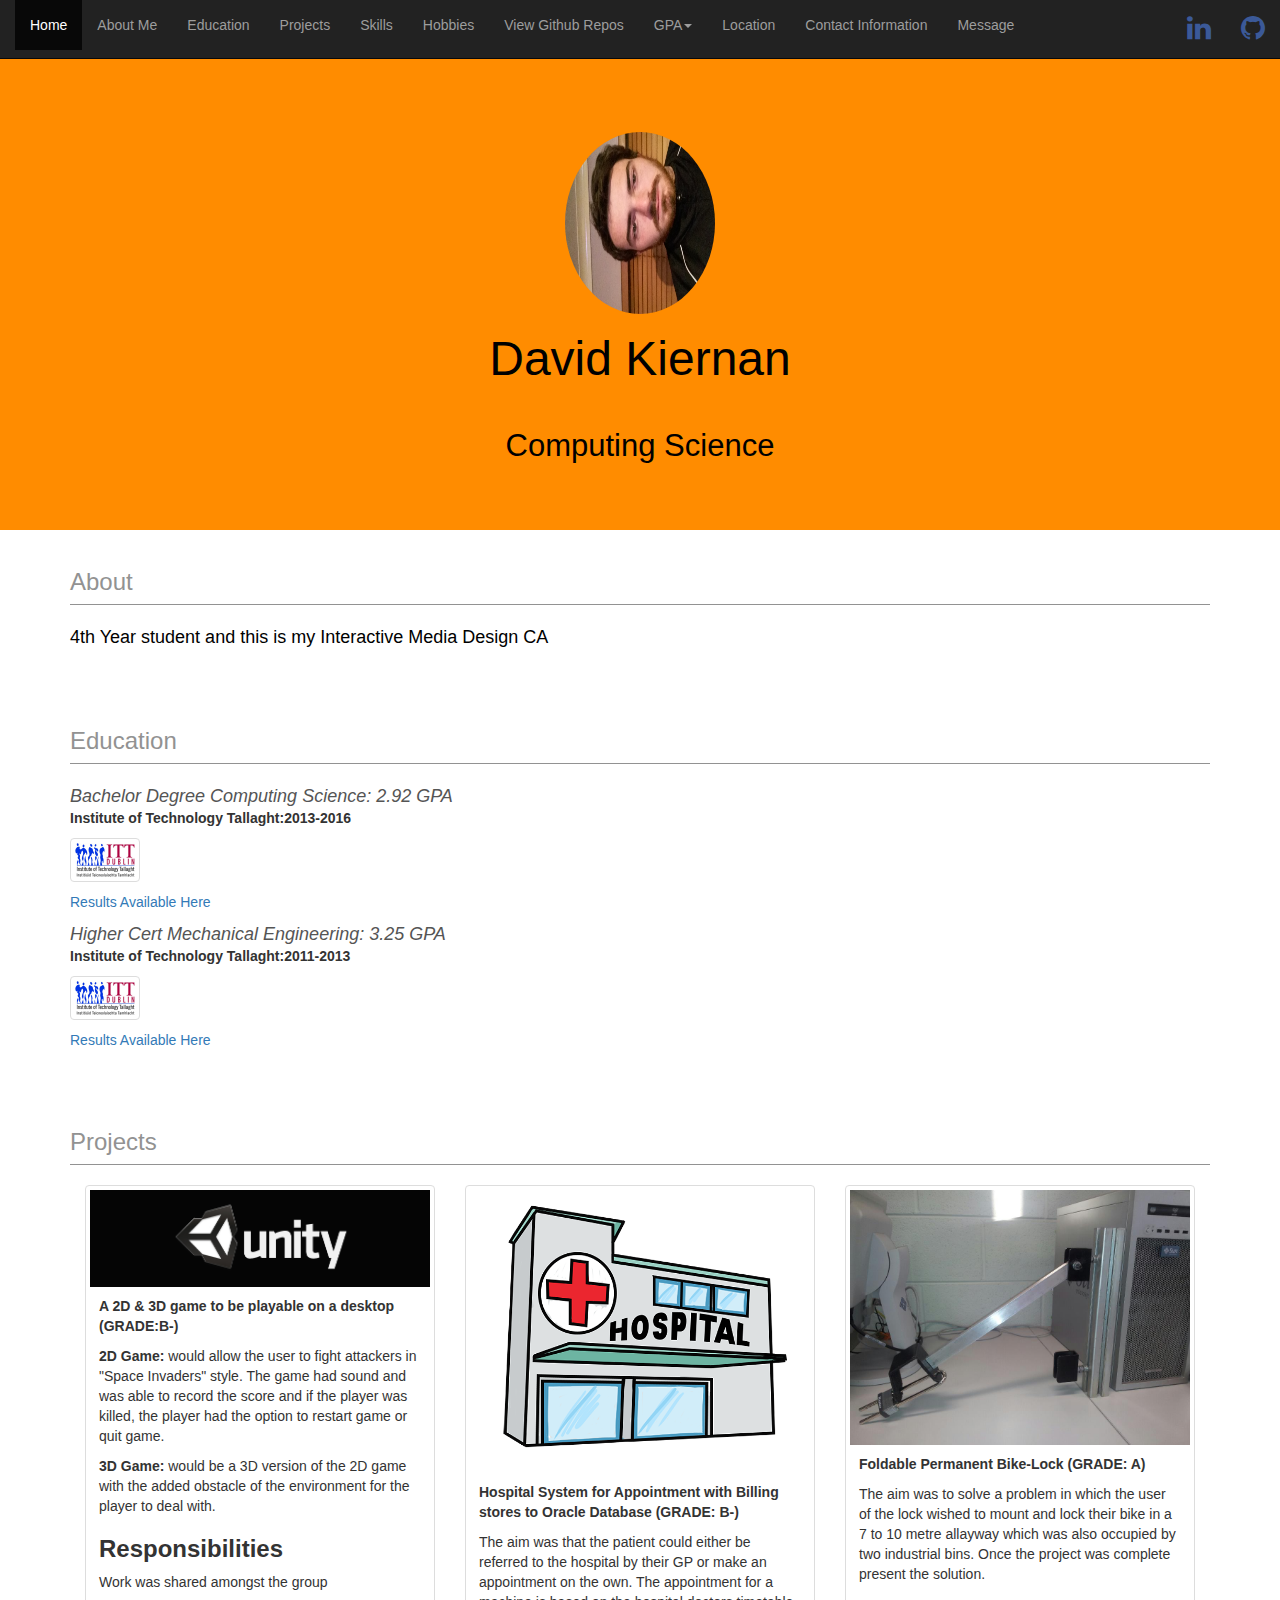
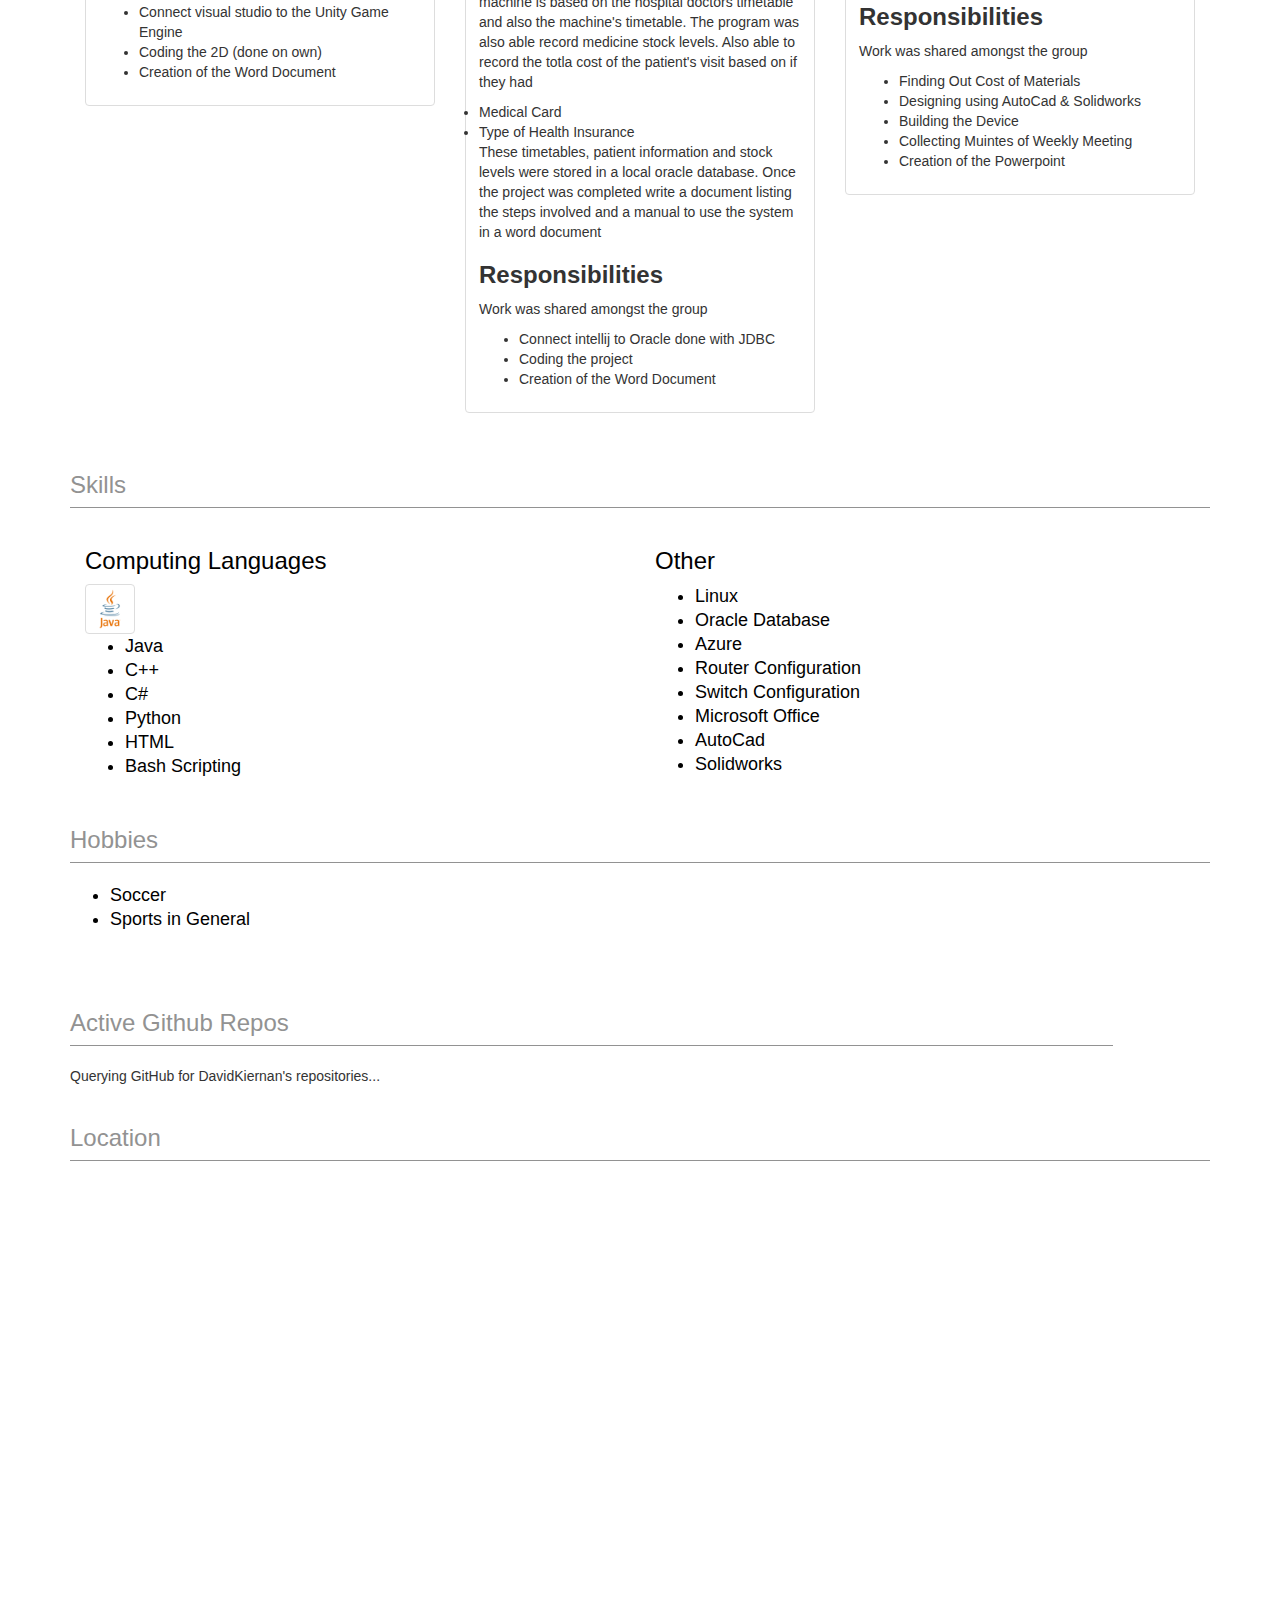
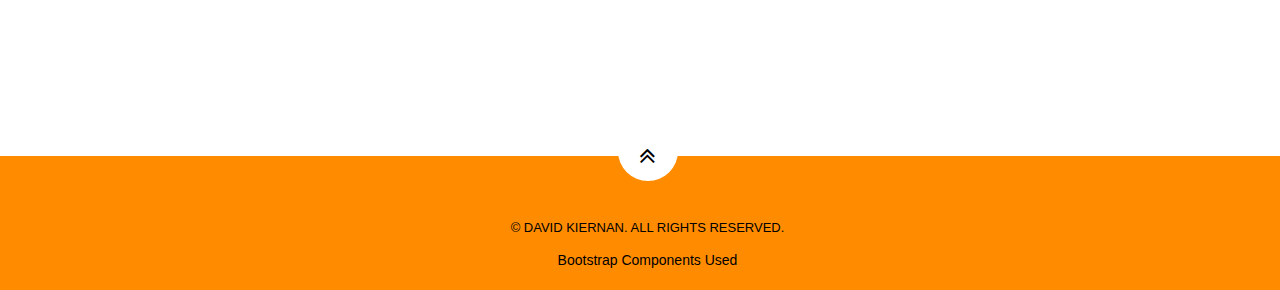
<file: index.html>
<!DOCTYPE html>
<html lang="en">

	<head>
		<title>David Kiernan IMD CA2</title>
		<meta charset="utf-8">
		<meta name="viewpoint" content="width=device-width,initial-scale=1">
		<link rel="stylesheet" href="css/bootstrap.min.css">
		<link rel="stylesheet" href="font-awesome/css/font-awesome.css">
		<link rel="stylesheet" href="css/style.css">
	</head>

	<body data-spy="scroll" data-target=".navbar" data-offset="50">
		<header>
			<div class="jumbotron" id="top_page">
				<div class="container text-center" id="profile_pic">
					<img id="profile"src="img/Profile.jpg" class="img-circle" alt="" width="182" height="150"\>
					<h2 class="intro" id="profile_txt">David Kiernan</h2>
					<h2 class="intro" id="dis_txt">Computing Science</h2>
				</div>
			</div>


			<!-- Menu -->
			
			<nav class="navbar navbar-inverse navbar-fixed-top">
			  <div class="container-fluid">
				<div class="navbar-header">
					<button type="button" class="navbar-toggle" data-toggle="collapse" data-target="#myNavbar">
					  <span class="icon-bar"></span>
					  <span class="icon-bar"></span>
					  <span class="icon-bar"></span>                        
				  </button>
				  
				</div>
				<div>
					<div class="collapse navbar-collapse" id="myNavbar">
						<ul class="nav navbar-nav">
							<li class="active"><a href="#top_page">Home</a></li>
							<li><a href="#about">About Me</a></li>
							<!--- Dropdown list for this--->
							<li><a href="#education">Education</a></li>
							<li><a href="#projects">Projects</a></li>
							
							<!--- End Dropdown -->
							<li><a href="#skill">Skills</a></li>
							<li><a href="#hobbies">Hobbies</a></li>
							<!-- GPA Dropdown -->
							<li><a href="#github">View Github Repos</a></li>
							<!--- Dropdown list for this--->
							<li class="dropdown">
								<a class="dropdown-toggle" data-toggle="dropdown" href="#">GPA<span class="caret"></span></a>
								<ul class="dropdown-menu">
									<li class="menuItem" type="button" data-toggle="modal" data-target="#computing"><a href="#contact">Computing (2013 - Present)</a></li>
									<li class="menuItem" type="button" data-toggle="modal" data-target="#engineering"><a href="#contact">Mechanical Engineering (2011 - 13)</a></li>
								</ul>
							</li>
							<li><a href="#location">Location</a></li>
							<!--- End Dropdown -->
							<li class="menuItem" type="button" data-toggle="modal" data-target="#contact"><a href="#contact">Contact Information</a></li>
							<li class="menuItem" type="button" data-toggle="modal" data-target="#message"><a href="#message">Message</a></li>
						</ul>

						<!--- Right hnad-side icons-->
						<ul class="nav navbar-nav navbar-right">
							<li><a href="https://ie.linkedin.com/in/david-kiernan-a916728b" target="_blank"><i id="social-ln" class="fa fa-linkedin fa-2x"></i></a></li>
							<li><a href="https://github.com/DavidKiernan" target="_blank"><i id="social-github" class="fa fa-github fa-2x"></i></a></li>
						</ul>
					</div>
				</div>
			  </div>
			</nav>
			
		</header>
		
		<!-- ABOUT ME -->
		<section id="about" class="about_me">
			<div class="container">
				<div class="summary">
					<h2 class="heading">About</h2>
					
					<div id="about_me" >
						<h3 class="title">
							<p>
								4th Year student and this is my Interactive Media Design CA
							</p>
						</h3>

					</div>
					
				</div>
			</div>
		</section>
		<!-- END ABOUT ME -->
		<!-- EDUCATION -->
		<section id="education" class="education">
			<div class="container">
				<div class="summary">
					<h2 class="heading">Education</h2>
					<p>
						 
					</p>
					
					<div id="ed">
						<ul class="list-unstyled">
							<li>
								<span class="grade" data-toggle="tooltip" title="Pass with Merit - Grade 2">
									<div class="grade">
										<h3 class="ed-title">Bachelor Degree Computing Science: 2.92 GPA</h3>
									</div>
								</span>
							</li>
								<p><b>Institute of Technology Tallaght:2013-2016</b></p>
								<a href="http://www.it-tallaght.ie/" target="_blank"><img src="img/IT-Tallaght-Logo.jpg" id ="logo" class="img-thumbnail" width="70" height="75"></a>
							
								<p><li class="menuItem" type="button" data-toggle="modal" data-target="#computing"><a href="#computing">Results Available Here</a></li></p>
							<li>
								<span class="grade" data-toggle="tooltip" title="Distinction">
									<div class="grade">
									<h3 class="ed-title">Higher Cert Mechanical Engineering: 3.25 GPA</h3>
									</div>
								</span>
								
								<p><b>Institute of Technology Tallaght:2011-2013</b></p>
								<a href="http://www.it-tallaght.ie/" target="_blank"><img src="img/IT-Tallaght-Logo.jpg" id ="logo" class="img-thumbnail" width="70" height="75"></a>
								<p><li class="menuItem" type="button" data-toggle="modal" data-target="#engineering"><a href="#engineering">Results Available Here</a></li></p>

							</li>
						</ul>
					
					</div>
					
				</div>
			</div>
		</section>
		<!-- END EDUCATION -->
		
		<!-- PROJECTS-->
		<section id="projects" class="project">
			<div class="container">
				<div class="summary">
					<h2 class="heading">Projects</h2>
					<p>
						 
					</p>
					
					<div id="project">
						<div class="col-md-4">
						  <div class="thumbnail">
							  <img src="img/unity.jpg" alt="Moustiers Sainte Marie" style="width:100%">
							  <div class="caption">
								<p><b>A 2D & 3D game to be playable on a desktop (GRADE:B-)</b></p>
								<p><b>2D Game:</b> would allow the user to fight attackers in "Space Invaders" style.
								  The game had sound and was able to record the score and if the player was killed,
									the player had the option to restart game or quit game. </p>
								  <p><b>3D Game:</b> would be a 3D version of the 2D game with the added obstacle of
								  the environment for the player to deal with.
								 </p>
								  <h3><b>Responsibilities</b></h3>
								  <p>Work was shared amongst the group</p>
								  <ul style="list-style-type:disc">
							  		<li>Connect visual studio to the Unity Game Engine</li>
							  		<li>Coding the 2D (done on own)</li>
									<li>Creation of the Word Document</li>
								</ul>
							  </div>
						  </div>
						</div> <!-- END 3rd YR -->
						
						<div class="col-md-4">
						  <div class="thumbnail">
							  <img src="img/Hospital.jpg" alt="Moustiers Sainte Marie" style="width:100%">
							  <div class="caption">
								<p><b>Hospital System for Appointment with Billing stores to Oracle Database (GRADE: B-)</b></p>
								 <p>
									The aim was that the patient could either be referred to the hospital by their GP
									or make an appointment on the own.
									The appointment for a machine is based on the hospital doctors timetable and also the machine's
									timetable.
									The program was also able record medicine stock levels.
									Also able to record the totla cost of the patient's visit based on if they had
									
									<li>Medical Card</li>
									<li>Type of Health Insurance</li>
									
									These timetables, patient information and stock levels were stored in a local oracle database.
								  	Once the project was completed write a document listing the steps involved and a manual to use the system
								  	in a word document
								 </p>
							  	<h3><b>Responsibilities</b></h3>
								  <p>Work was shared amongst the group</p>
								  <ul style="list-style-type:disc">
							  		<li>Connect intellij to Oracle done with JDBC</li>
							  		<li>Coding the project</li>
									<li>Creation of the Word Document</li>
								</ul>
							  </div>
						  </div>
						</div> <!-- END 2nd YR -->
						
						<div class="col-md-4">
						  <div class="thumbnail">
							  <img src="img/BikeLock.jpg" alt="Moustiers Sainte Marie" style="width:100%">
							  <div class="caption">
								<p><b>Foldable Permanent Bike-Lock (GRADE: A)</b></p>
								<p> 
									The aim was to solve a problem in which the user of the lock wished
									to mount and lock their bike in a 7 to 10 metre allayway which was 
									also occupied by two industrial bins.
									Once the project was complete present the solution.
								</p>
								  <h3><b>Responsibilities</b></h3>
								  <p>Work was shared amongst the group</p>
								  <ul style="list-style-type:disc">
							  		<li>Finding Out Cost of Materials</li>
							  		<li>Designing using AutoCad & Solidworks</li>
									<li>Building the Device</li>
									<li>Collecting Muintes of Weekly Meeting</li>
									<li>Creation of the Powerpoint</li>
								</ul>
							  </div>
						  </div>
						</div> <!-- END ENGINEERING -->
					</div>
				</div>
			</div>
		</section>
		
		<!-- SKILLS -->
		
			<section  class="skills">
				<div class="container" id="skill">
					<div class="summary">
						<h2 class="heading">Skills</h2>

						<div id="skills">
							<h3 class="title">
								<div class="col-sm-6">
									<h3>Computing Languages</h3>
									<img src="img/java-logo.jpg" id ="logo" class="img-thumbnail" width="50" height="50">
									<ul style="list-style-type:disc">
										<li>Java</li>
										<li>C++</li>
										<li>C#</li>
										<li>Python</li>
										<li>HTML</li>
										<li>Bash Scripting</li>
									</ul>
								</div>

								<div class="col-sm-6">
									<h3>Other</h3>
									<ul style="list-style-type:disc">
										<li>Linux</li>
										<li>Oracle Database</li>
										<li>Azure</li>
										<li>Router Configuration</li>
										<li>Switch Configuration</li>
										<li>Microsoft Office</li>
										<li>AutoCad</li>
										<li>Solidworks</li>
									</ul>
								</div>
							</h3>
						</div>
					</div>
				</div>
			</section>
		
		<!-- END SKILLS -->
		
		<!-- HOBBIES -->
		<section id="hobbies" class="hobbies">
			<div class="container">
				<div class="summary">
					<h2 class="heading">Hobbies</h2>
					<p>
						 
					</p>
					
					<div id="hobby">
						<h3 class="title">
							<ul style="list-style-type:disc">
							  <li>Soccer</li>
							  <li>Sports in General</li>

							</ul>
						</h3>

					</div>
					
				</div>
			</div>
		</section>
		
		<!-- END HOBBIES -->
		

		<!-- Github repos Dynamicall -->
		<section>
			<div class="container">
				<div class="summary">
					<div class="row" id="github">
						<div class="col-lg-11 col-md-12 col-xs-12">
							<h2 class="heading">Active Github Repos</h2>
							<div id ="github-projects">

							</div>	 
						</div>

					</div>
				</div>
			</div>
		</section>
		
		<!-- GOOGLE MAPS -->
		<section id = "location">
			<div class="container">
				<h2 class="heading">Location</h2>
				<iframe src="https://www.google.com/maps/embed?pb=!1m18!1m12!1m3!1d2382.199730314042!2d-6.339065784435473!3d53.33968077997755!2m3!1f0!2f0!3f0!3m2!1i1024!2i768!4f13.1!3m3!1m2!1s0x48670cefdd33a0f1%3A0x7e12dbc264420cc7!2sLanden+Rd%2C+Ballyfermot%2C+Co.+Dublin!5e0!3m2!1sen!2sie!4v1481194569928" width="600" height="450" frameborder="0" style="border:0" allowfullscreen></iframe>
			</div>
		</section>
		
		<!-- MODEL BOX -->

		<!-- GPA -->

		<!-- Computing -->
		<div class="modal fade" id="computing" role="dialog">
			<div class="modal-dialog">
				<!-- Modal Body-->
				<div class="modal-content">
					<div class="modal-header">
						<button type="button" class="close" data-dismiss="modal">&times;</button> 
						<h4 class="modal-title">Honors Degree Computing Science [Level 8] (2013 - Present)</h4>


						<!-- INFORMATION -->
						
						<div class="panel-group" id="accordion">
							<!-- YEAR 3 -->
							<div class="panel panel-default">
							  <div class="panel-heading">
								<h4 class="panel-title">
								  <a data-toggle="collapse" data-parent="#accordion" href="#collapse1">Year 3 (GPA: 2.92)</a>
								</h4>
							  </div>
							  <div id="collapse1" class="panel-collapse collapse">
								<div class="panel-body">
									<div class="table-responsive">          
										<table class="table">
											<thead>
											  <tr>
												<th>Subject</th>
												<th>Grade</th>
											  </tr>
											</thead>
											<tbody>
										  <tr>
											<td>Network Management</td>
											<td>B+</td>
										  </tr>
										  <tr>
											<td>Project</td>
											<td>B-</td>
										  </tr>
										  <tr>
											<td>Object Orientd Analysis and Design 2</td>
											<td>C</td>
										  </tr>
										  <tr>
											<td>Algorithms and Data Structures 2</td>
											<td>B</td>
										  </tr>
												<tr>
											<td>Logic and Problem Solving</td>
											<td>B</td>
										  </tr>
												<tr>
											<td>Advanced Databases</td>
											<td>B</td>
										  </tr>
												<tr>
											<td>Cloud services and distributed comp</td>
											<td>B-</td>
										  </tr>
												<tr>
											<td> Innovation & Entrepreneurshp</td>
											<td>B</td>
										  </tr>
												<tr>
											<td>Operating Systems</td>
											<td>B+</td>
										  </tr>
												<tr>
											<td>Web Design & Development 2</td>
											<td>C</td>
										  </tr>
												<tr>
											<td>Algorithms and Data Structures 1</td>
											<td>B+</td>
										  </tr>

											</tbody>
										</table>
									</div>
								</div>
							  </div>
							</div>
							 <!-- YEAR 2 -->
							<div class="panel panel-default">
								<div class="panel-heading">
									<h4 class="panel-title">
									  <a data-toggle="collapse" data-parent="#accordion" href="#collapse2">Year 2 (GPA: 3.40)</a>
									</h4>
								</div>
								  <div id="collapse2" class="panel-collapse collapse">
									<div class="panel-body">
										<div class="table-responsive">          
											<table class="table">
												<thead>
												  <tr>
													<th>Subject</th>
													<th>Grade</th>
												  </tr>
												</thead>
												<tbody>
												  <tr>
													<td>Information Security</td>
													<td>B-</td>
												  </tr>
												  <tr>
													<td>Object Oriented Analy & Design</td>
													<td>C+</td>
												  </tr>
												  <tr>
													<td>Management Science</td>
													<td>A</td>
												  </tr>
												  <tr>
													<td>Networking 2</td>
													<td>A</td>
												  </tr>
												  <tr>
													<td>Project</td>
													<td>B-</td>
												  </tr>
												  <tr>
													<td>Software Development 4</td>
													<td>B+</td>
												  </tr>
												  <tr>
													<td>Web Design and Development</td>
													<td>B+</td>
												  </tr>
												  <tr>
													<td>Discrete Mathematics 2</td>
													<td>A</td>
												  </tr>
												  <tr>
													<td>Database Design & Programming</td>
													<td>B</td>
												  </tr>
												  <tr>
													<td>Networking 1</td>
													<td>A</td>
												  </tr>
												  <tr>
													<td>Software Quality Assurance & Test</td>
													<td>A</td>
												  </tr>
												  <tr>
													<td>Software Development 3</td>
													<td>B-</td>
												  </tr>
												</tbody>
											 </table>
										</div>
									  </div>
									</div>
								</div>

							 <!-- YEAR 1 -->
							 <div class="panel panel-default">
							 <div class="panel-heading">
								<h4 class="panel-title">
								  <a data-toggle="collapse" data-parent="#accordion" href="#collapse3">Year 1 (GPA: 3.38)</a>
								</h4>
							 </div>
							 <div id="collapse3" class="panel-collapse collapse">
								<div class="panel-body">
									<div class="table-responsive">          
										<table class="table">
												<thead>
												 <tr>
													<th>Subject</th>
													<th>Grade</th>
												 </tr>
												</thead>
												<tbody>
												 <tr>
													<td>Operating System Fundamentals</td>
													<td>C+</td>
												 </tr>
												 <tr>
													<td>Database Fundamentals</td>
													<td>B</td>
												  </tr>
												 <tr>
													<td>Statistics</td>
													<td>A</td>
												  </tr>
												 <tr>
													<td>Social Media Communications</td>
													<td>B+</td>
												  </tr>
												 <tr>
													<td>Object Oriented System Analysis</td>
													<td>B</td>
												  </tr>
												 <tr>
													<td>Software Development 2</td>
													<td>B+</td>
												  </tr>
												 <tr>
													<td>Learning to Learn at 3rd Lvl</td>
													<td>B</td>
												  </tr>
												 <tr>
													<td>Discrete Mathematics 1</td>
													<td>A</td>
												  </tr>
												 <tr>
													<td>Business & Information System</td>
													<td>B</td>
												  </tr>
												 <tr>
													<td>Fundamentals of Interface & Web</td>
													<td>B+</td>
												  </tr>
												 <tr>
													<td>Computer Architecture</td>
													<td>A</td>
												  </tr>
												 <tr>
													<td>Software Development 1</td>
													<td>B+</td>
												  </tr>
												</tbody>
											</table>
										</div>
									</div>
								</div>
							</div>
						</div>		
					</div>
					<div class="modal-footer">
						<button type="button" class="btn btn-default" data-dismiss="modal">Close</button>
					</div>
				</div>
			</div>
		</div>


		<!-- Mech Engineering -->
		<div class="modal fade" id="engineering" role="dialog">
			<div class="modal-dialog">
				<!-- Modal Body-->
				<div class="modal-content">
					<div class="modal-header">
						<button type="button" class="close" data-dismiss="modal">&times;</button> 
						<h4 class="modal-title">Higher Cert Mechanical Engineering [Level 6] (2011 - 2013)</h4>
						<h5> GPA:3.25 (Pass with Distinction) </h5>

						<!-- INFORMATION -->
						 <div class="panel-group" id="accordion">
							<div class="panel panel-default">
							  <div class="panel-heading">
								<h4 class="panel-title">
								  <a data-toggle="collapse" data-parent="#accordion" href="#collapse4">Year 2 (GPA: 3.25)</a>
								</h4>
							  </div>
								<!-- YEAR 2 -->
							  <div id="collapse4" class="panel-collapse collapse">
								<div class="panel-body">
									<div class="table-responsive">          
										<table class="table">
											<thead>
											  <tr>
												<th>Subject</th>
												<th>Grade</th>
											  </tr>
											</thead>
											<tbody>
											  <tr>
												<td>Operations & Quality</td>
												<td>B+</td>
											  </tr>
											  <tr>
												<td>3D Design</td>
												<td>B</td>
											  </tr>
											  <tr>
												<td>Robotic Systems</td>
												<td>B+</td>
											  </tr>
											  <tr>
												<td>Machine Dynamics</td>
												<td>B+</td>
											  </tr>
												<tr>
												<td>Thermodynamics</td>
												<td>C+</td>
											  </tr>
											  <tr>
												<td>Technical Mathematics 4</td>
												<td>B+</td>
											  </tr>
											  <tr>
												<td>Electrical Principles</td>
												<td>A</td>
											  </tr>
											  <tr>
												<td>Group Project</td>
												<td>A</td>
											  </tr>
												<tr>
												<td>Processes & Materials 2</td>
												<td>B</td>
											  </tr>
											  <tr>
												<td>Mechanical Structures</td>
												<td>B+</td>
											  </tr>
											  <tr>
												<td>Fluid Mechanics 1</td>
												<td>C</td>
											  </tr>
											  <tr>
												<td>Technical Mathematics 1</td>
												<td>B</td>
											  </tr>
											</tbody>
										  </table>
									</div>
								</div>
							  </div>
							</div>

							<div class="panel panel-default">
							  <div class="panel-heading">
								<h4 class="panel-title">
								  <a data-toggle="collapse" data-parent="#accordion" href="#collapse5">Year 1 (GPA: 2.96)</a>
								</h4>
							  </div>
							  <div id="collapse5" class="panel-collapse collapse">
								<div class="panel-body">
									<div class="table-responsive">          
										<table class="table">
											<thead>
											  <tr>
												<th>Subject</th>
												<th>Grade</th>
											  </tr>
											</thead>
											<tbody>
											  <tr>
												<td>Workshop Practice</td>
												<td>B+</td>
											  </tr>
											  <tr>
												<td>Processes & Materials 1</td>
												<td>B-</td>
											  </tr>
											  <tr>
												<td>Fluid Power Control</td>
												<td>B</td>
											  </tr>
											  <tr>
												<td>Mechanical Science 2</td>
												<td>C+</td>
											  </tr>
												<tr>
												<td>Engineering Graphics 2</td>
												<td>B+</td>
											  </tr>
											  <tr>
												<td>Technical Mathematics 2</td>
												<td>C+</td>
											  </tr>
											  <tr>
												<td>Engineering Skills</td>
												<td>B+</td>
											  </tr>
											  <tr>
												<td>Electrical Practice</td>
												<td>A</td>
											  </tr>
												<tr>
												<td>Fluid Power Systems</td>
												<td>B-</td>
											  </tr>
											  <tr>
												<td>Engineering Graphics 1</td>
												<td>C</td>
											  </tr>
											  <tr>
												<td>Mechanical Science 1</td>
												<td>C</td>
											  </tr>
											  <tr>
												<td>Technical Mathematics 1</td>
												<td>C+</td>
											  </tr>
											</tbody>
										  </table>
										</div>
									</div>
								</div>
							</div>

						  </div>

					</div>
					<div class="modal-footer">
						<button type="button" class="btn btn-default" data-dismiss="modal">Close</button>
					</div>
				</div>
			</div>
		</div>

		<!-- Contact Information -->
		<div class="modal fade" id="contact" role="dialog">
			<div class="modal-dialog">
				<!-- Modal content-->
				<div class="modal-content">
					<div class="modal-header">
						<button type="button" class="close" data-dismiss="modal">&times;</button> 
						<h4 class="modal-title">Contact Information</h4>
					</div>

					<div class="modal-body">
						<ul class="list-unstyled contact-list">
							<li class="email"><i class="fa fa-envelope"></i> Email: Davidkiernan@hotmail.co.uk</li>
							<li class="phone"><i class="fa fa-phone"></i> Available between 9am - 11pm on: (+353)87 3923374</li>
							<li class="linkedin"><i class="fa fa-linkedin"></i> More Detailed Information: <a href=https://ie.linkedin.com/in/david-kiernan-a916728b target="_blank">https://ie.linkedin.com/in/david-kiernan-a916728b</a></li>
							<li class="github"><i class="fa fa-github"></i> Code Work Available: <a href="https://github.com/DavidKiernan" target="_blank">https://github.com/DavidKiernan</a></li>
						</ul>
					</div>

						<div class="modal-footer">
							<button type="button" class="btn btn-default" data-dismiss="modal">Close</button>
						</div>
					</div>
				</div>
			</div> 

		<!-- Quick Message -->
		<div class="modal fade" id="message" role="dialog">
			<div class="div class="modal-dialog"">
				<!-- Modal Content-->
				<div class="modal-content">
					<div class="modal-header">
						<button type="button" class="close" data-dismiss="modal">&times;</button> 
						<h4 class="modal-title">Message</h4>
					</div>
					<div class="modal-body">
						<form action="" method="post" role="form" class="contactForm">
							<div class="form-group">
								<input type="text" name="name" class="form-control" id="name" placeholder="Your Name" data-rule="minlen:4" data-msg="Please enter at least 4 chars" />
								<div class="validation"></div>
							</div>

							<div class="form-group">
								<input type="email" class="form-control" name="email" id="email" placeholder="Your Email" data-rule="email" data-msg="Please enter a valid email"/>
								<div class="validation"></div>
							</div>

							<div class="form-group">
								<input type="text" class="form-control" name="subject" id="subject" placeholder="Subject" data-rule="minlen:4" data-msg="Please enter at least 8 chars of subject" />
								<div class="validation"></div>
							</div>

							<div class="form-group">
								<textarea class="form-control" name="message" rows="5" data-rule="required" data-msg="Please write something for us" placeholder="Message"></textarea>
								<div class="validation"></div>
							</div>
							<div id="formbox">
								<button type="submit"  class="contact submit" id="send">Send Message</button>
								<button type="button"  data-dismiss="modal" id="cancel">Cancel</button>
							</div>
							<div></div>
						</form> <!-- End Form-->
					</div>
		
				</div>
			</div>
		</div> <!-- End Quick Message -->

		<!--FOOTER-->
		<section class="footer" id="footer">
			<p class="text-center">
				<a href="#top_page" class="gototop"><i class="fa fa-angle-double-up fa-2x"></i></a>
			</p>
			<div class="container">

				<p>&copy; David Kiernan. All Rights Reserved.</p>
				<div class="credits">

					<a href="Bootstrap.html" target="_blank">Bootstrap Components Used</a>
				</div>
			</div>
		</section>
		
		<!-- SCRIPTS AT BOTTOM -->
		<script src="https://ajax.googleapis.com/ajax/libs/jquery/3.1.1/jquery.min.js"></script>
		<script src="js/bootstrap.min.js"></script>
		<script src="js/contact.js"type="text/javascript"></script>
		<script src="js/panel.js" type="text/javascript"></script>
		
		<script src="js/github.js" type="text/javascript"></script>
		<script type="text/javascript">
		  $(function() {
			$("#github-projects").loadRepositories("DavidKiernan");
		  });
		</script>
	</body>
</html>
</file>
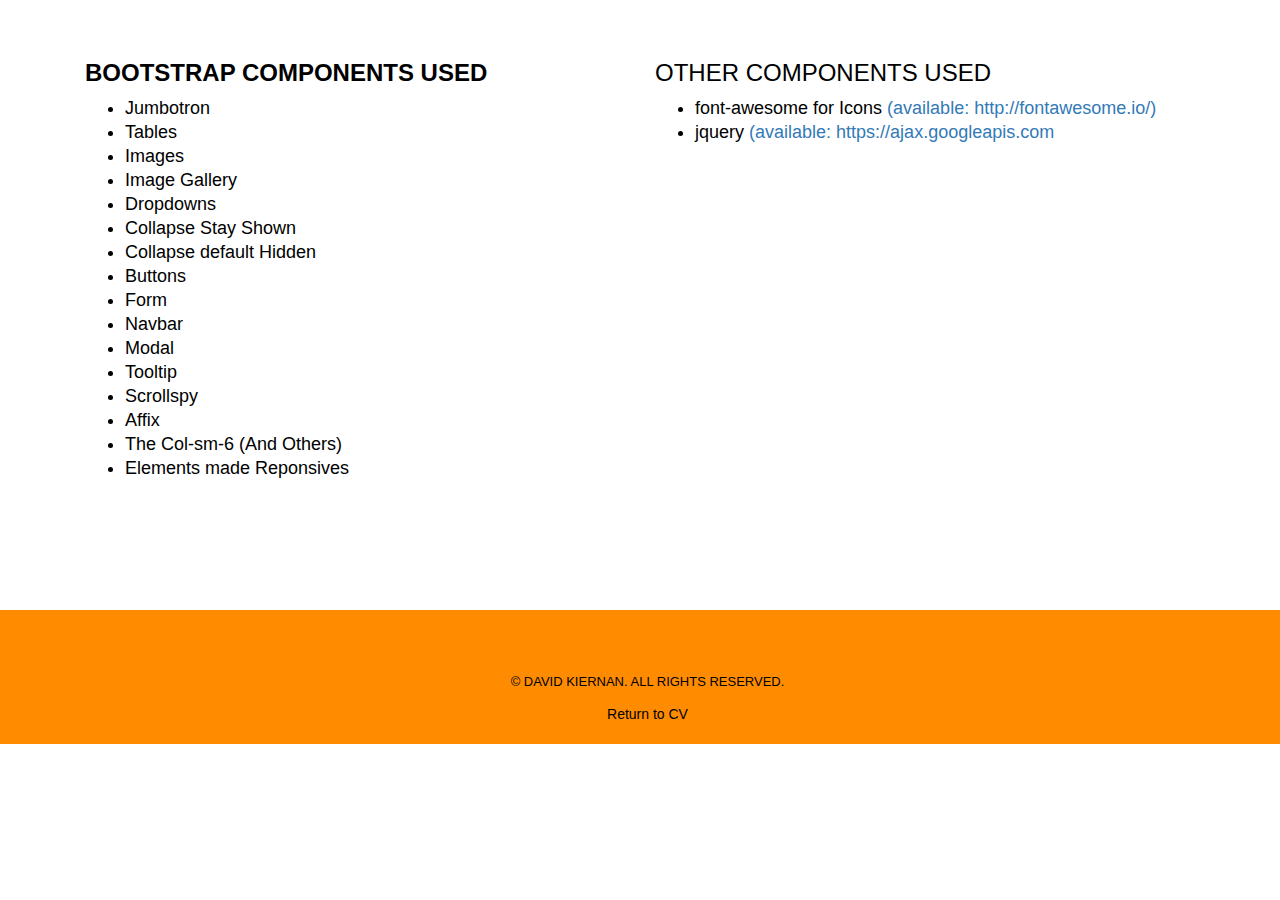
<file: Bootstrap.html>
<!DOCTYPE html>
<html lang="en">

	<head>
		<title>CA2 Bootstrap</title>
		<meta charset="utf-8">
		<meta name="viewpoint" content="width=device-width,initial-scale=1">
		<link rel="stylesheet" href="css/bootstrap.min.css">
		<link rel="stylesheet" href="font-awesome/css/font-awesome.css">
		<link rel="stylesheet" href="css/style.css">
	</head>

	<body>
		
		<div class="container">
				<div class="summary">
					
					<h3 class="title">
						<div class="col-sm-6">
							<h3><b>BOOTSTRAP COMPONENTS USED</b></h3>
							<ul style="list-style-type:disc">
								<li>Jumbotron</li>
								<li>Tables</li>
								<li>Images</li>
								<li>Image Gallery</li>
								<li>Dropdowns</li>
								<li>Collapse Stay Shown</li>
								<li>Collapse default Hidden</li>
								<li>Buttons</li>
								<li>Form</li>
								<li>Navbar</li>
								<li>Modal</li>
								<li>Tooltip</li>
								<li>Scrollspy</li>
								<li>Affix</li>
								<li>The Col-sm-6 (And Others)</li>
								<li>Elements made Reponsives</li>
							</ul>
						</div>
							
						<div class="col-sm-6">
							<h3>OTHER COMPONENTS USED</h3>
							<ul style="list-style-type:disc">
								<li>font-awesome for Icons 
									<a href="http://fontawesome.io/" target="_blank">(available: http://fontawesome.io/)</a>
								</li>
								<li>jquery
									<a href="https://ajax.googleapis.com/ajax/libs/jquery/3.1.1/jquery.min.js" target="_blank">(available: https://ajax.googleapis.com</a>
								</li>
							</ul>
						</div>
					</h3>
				</div>
			</div>

		<!--FOOTER-->
		<section class="footer" id="footer">
			<p class="text-center">
			</p>
			<div class="container">

				<p>&copy; David Kiernan. All Rights Reserved.</p>
				<div class="credits">

					<a href="index.html" target="_blank">Return to CV</a>
				</div>
			</div>
		</section>
		
		<!-- SCRIPTS AT BOTTOM -->
		<script src="https://ajax.googleapis.com/ajax/libs/jquery/3.1.1/jquery.min.js"></script>
		<script src="js/bootstrap.min.js"></script>
		<script src="js/contact.js"></script>
		<script src="js/panel.js"></script>
	</body>
</html>
</file>
<file: css/style.css>
.body{
				
}


.jumbotron{
	margin: auto;
	/*background-image: url(img/background.png); */
	background-color: darkorange;
	background-size: cover;
	background-repeat: no-repeat;
	overflow-x:hidden;
	
}

.follow{
	/*float: right; */
	margin-right: 10px;
	/*background-color: white; */
	text-align: center;
}

#profile_pic{
	/*height:600px;
	padding-top:170px; */
	height: auto;
	padding-top: 100px;
	
}

#profile_txt{
	font-family:'Montserrat',sans-serif;
	font-size:48px;
	line-height:1.7;
	color:black;
	font-weight:400;
}

#profile{
	transform:rotate(270deg);
}

#logo:hover{
transform:scale(1.25);
}

.navbar.navbar-inverse.navbar-static-top {
	margin:0px auto;
	color:#92DD03;
	border:none;
	font-family:'Open Sans',sans-serif;
	font-size:14px;
	font-weight:600;
	text-transform:uppercase;
}


#dis_txt{
	font-family:'Montserrat',sans-serif;
	font-size:31px;
	line-height:1.7;
	color:black;
	font-weight:400;
}

/* PANEL */
.panel-image img.panel-image-preview {
	width: 100%;
	border-radius: 4px 4px 0px 0px;
}

.panel-heading ~ .panel-image img.panel-image-preview {
	border-radius: 0px;
}

.panel-image ~ .panel-body, .panel-image.hide-panel-body ~ .panel-body {
	overflow: hidden;
}
.panel-image ~ .panel-footer a {
	padding: 0px 10px;
	font-size: 1.3em;
	color: rgb(100, 100, 100);
}

.panel-image.hide-panel-body ~ .panel-body {
	height: 0px;
	padding: 0px;
}

#social-ln{
	color: #3b5998;
}

#social-ln:hover{
	color: #3b5998;
	transform:scale(2.0);
}

#social-github{
	color: #3b5998;
}

#social-github:hover{
	color: #3b5998;
	transform:scale(2.0);
}

.heading {
	margin: 0 0 20px;
	padding: 0 0 10px;
	font-size: 24px;
	line-height: 24px;
	border-bottom: 1px solid #929292;
	color: #929292;
}

.summary {
	margin-top: 40px;
	margin-bottom: 40px;
}
.ed-title {
	margin: 0;
	font-size: 18px;
	line-height: 24px;
	font-style: italic;
	color: #555;
}

.title {
	margin: 0;
	font-size: 18px;
	line-height: 24px;
	color: black;
}

/* message buttons */
#formbox{
	
	text-align: center;
}


 #send{
	
	color: black;
	background-color: darkorange;
}

#cancel{
	float: right;
	margin-bottom: 100px;
}  

/* --- Footer --- */
.footer {
	background: darkorange;
	margin-top:120px;
	position:relative;
	margin-right:-15px;
}
.footer .container {
	padding:60px 0 20px;
}
.footer ul {
	margin:0 auto;
	margin-bottom:30px;
	margin-top:10px;
	text-align:center;
	list-style-type:none;
	padding-left:0;
}


.footer p {
	color:black;
	font-size:13px;
	line-height:24px;
	font-weight:300;
	text-align:center;
	text-transform:uppercase;
}

.gototop {
	display:inline-block;
	width:60px;
	height:60px;
	background:#fff;
	position:absolute;
	margin-left:-30px;
	top:-35px;
	border-radius:50%;
}
.gototop i {
	color:black;
	line-height:70px;
}
.footer a,.footer a:hover {
	color:black;
}
.credits {
	text-align: center;
}

/*
* Responsive CSS for smaller screens
*/

@media (min-width: 991px) {
#myNavbar{
    height: 100px;
}
}
@media(min-width: 600px){
#myNavbar{
    height: 90px;
}
}
@media(min-width:500){
#myNavbar{
    height: 70px;
}
}
@media(min-width:400px){
#myNavbar{
    height: 60px;
}
}
@media(min-width:300px){
#myNavbar{
    height: 60px;
}
}
@media(min-width:200px){
#myNavbar{
    height: 60px;
}
}
</file>
